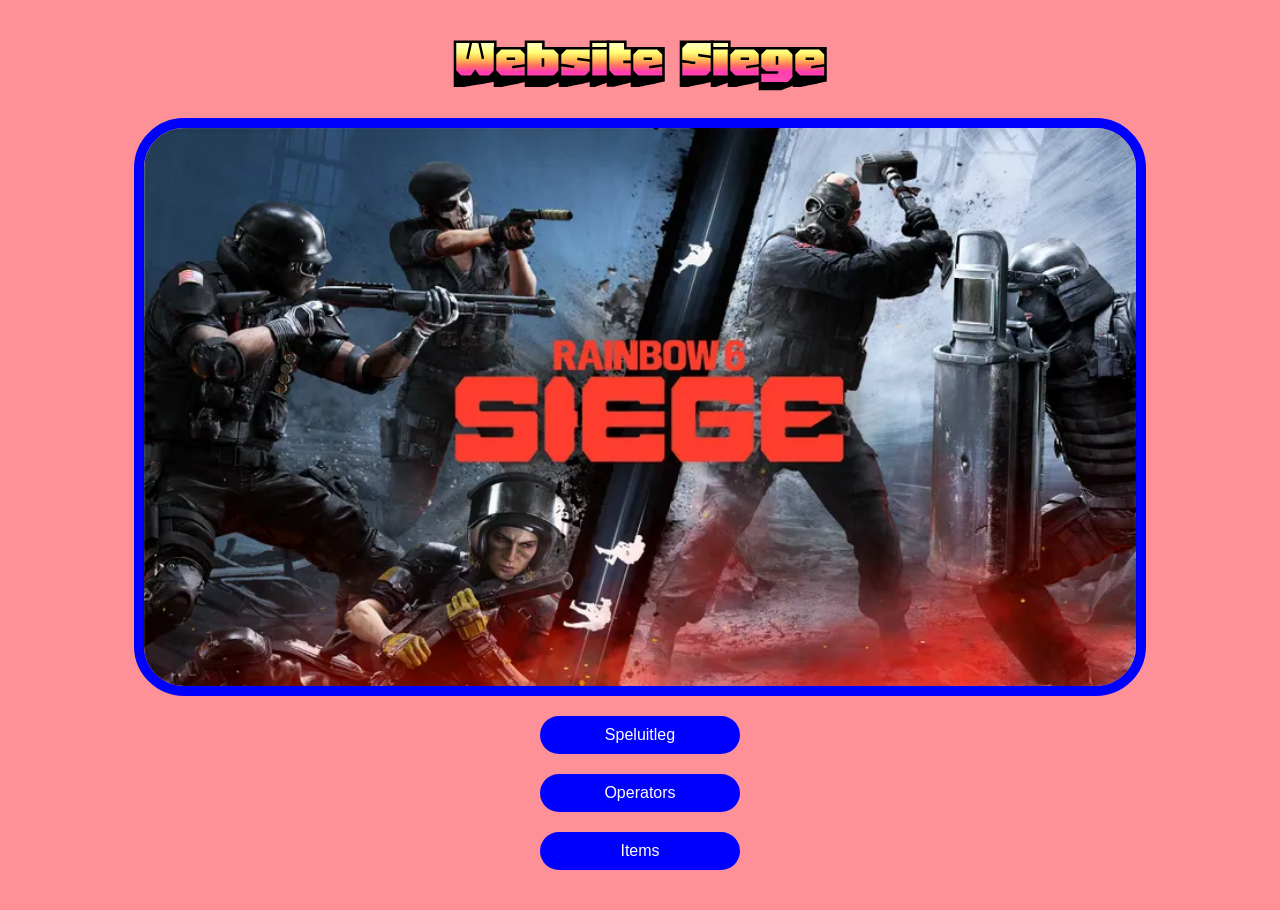
<file: index.html>
<!DOCTYPE html>
<html>

<head>
    <meta charset="UTF-8" />
    <title>Website Siege</title>
    <link rel="stylesheet" href="style.css" />
    <link rel="preconnect" href="https://fonts.googleapis.com">
    <link rel="preconnect" href="https://fonts.gstatic.com" crossorigin>
    <link
        href="https://fonts.googleapis.com/css2?family=Henny+Penny&family=Honk:MORF@15&family=Michroma&family=Workbench&display=swap"
        rel="stylesheet">
</head>

<body>
    <h1 class="head">Website Siege</h1>
    <img src="images/logo.jpg" alt="Logo Siege" width="80%" height="50%" />
    <button onclick="window.location.href='speluitleg.html'">Speluitleg</button>
    <button onclick="window.location.href='operators.html'">Operators</button>
    <button onclick="window.location.href='items.html'">Items</button>
</body>

</html>
</file>
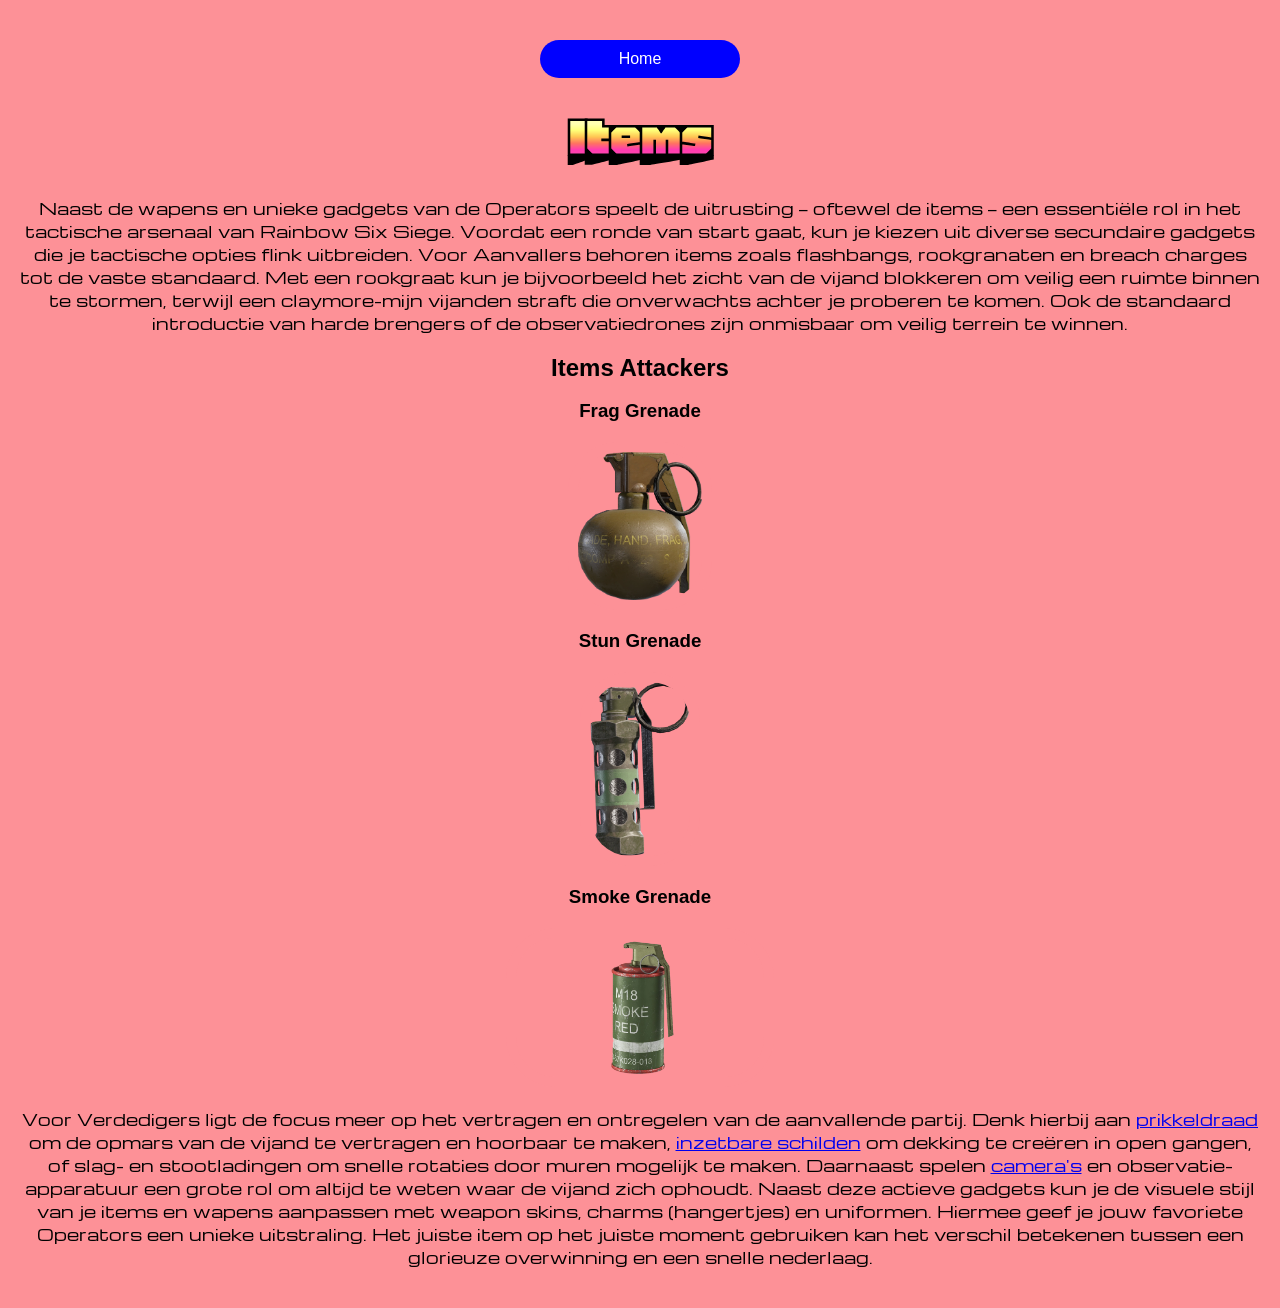
<file: items.html>
<!DOCTYPE html>
<html>

<head>
    <meta charset="UTF-8" />
    <title>Items</title>
    <link rel="stylesheet" href="style.css" />
    <link rel="preconnect" href="https://fonts.googleapis.com">
    <link rel="preconnect" href="https://fonts.gstatic.com" crossorigin>
    <link
        href="https://fonts.googleapis.com/css2?family=Henny+Penny&family=Honk:MORF@15&family=Michroma&family=Workbench&display=swap"
        rel="stylesheet">
</head>

<body>
    <button onclick="window.location.href='index.html'">Home</button>
    <h1 class="head">Items</h1>
    <p class="tekst">Naast de wapens en unieke gadgets van de Operators speelt de uitrusting — oftewel de items — een
        essentiële rol in het tactische arsenaal van Rainbow Six Siege. Voordat een ronde van start gaat, kun je kiezen
        uit diverse secundaire gadgets die je tactische opties flink uitbreiden.

        Voor Aanvallers behoren items zoals flashbangs, rookgranaten en breach charges tot de vaste standaard. Met een
        rookgraat kun je bijvoorbeeld het zicht van de vijand blokkeren om veilig een ruimte binnen te stormen, terwijl
        een claymore-mijn vijanden straft die onverwachts achter je proberen te komen. Ook de standaard introductie van
        harde brengers of de observatiedrones zijn onmisbaar om veilig terrein te winnen.
    </p>
    <h2>Items Attackers</h2> <br>
    <h3>Frag Grenade</h3>
    <img class="items" src="images/fraggrenade.jpg" alt="Frag Grenade" width="10%" height="20%" />
    <h3>Stun Grenade</h3>
    <img class="items" src="images/stungrenade.jpg" alt="Stun Grenade" width="8%" height="10%" />
    <h3>Smoke Grenade</h3>
    <img class="items" src="images/smokegrenade.jpg" alt="Smoke Grenade" width="20%" height="15%" />
    <p class="tekst">
        Voor Verdedigers ligt de focus meer op het vertragen en ontregelen van de aanvallende partij. Denk hierbij aan
        <a href="https://encrypted-tbn0.gstatic.com/images?q=tbn:ANd9GcRU8Y8iOeqS9CCwypAvTNh1uq2_lm-8BfiQmI69vMhsfg&s=10"
            target="_self">prikkeldraad</a> om de opmars van de vijand te vertragen en hoorbaar te maken, <a
            href="https://static.wikia.nocookie.net/rainbowsix/images/b/b7/R6S_Deployable_Shield_v2.png/revision/latest?cb=20220525145158"
            target="_self">inzetbare schilden</a> om dekking te
        creëren in open gangen, of slag- en stootladingen om snelle rotaties door muren mogelijk te maken. Daarnaast
        spelen <a
            href="https://encrypted-tbn0.gstatic.com/images?q=tbn:ANd9GcQDHXlrjmNy8CHmNVkwQq-GzYpQagnrFN-z6qim5kv1YA&s=10"
            target="_self">camera's</a> en observatie-apparatuur een grote rol om altijd te weten waar de vijand zich
        ophoudt.

        Naast deze actieve gadgets kun je de visuele stijl van je items en wapens aanpassen met weapon skins, charms
        (hangertjes) en uniformen. Hiermee geef je jouw favoriete Operators een unieke uitstraling. Het juiste item op
        het juiste moment gebruiken kan het verschil betekenen tussen een glorieuze overwinning en een snelle nederlaag.
    </p>
</body>

</html>
</file>
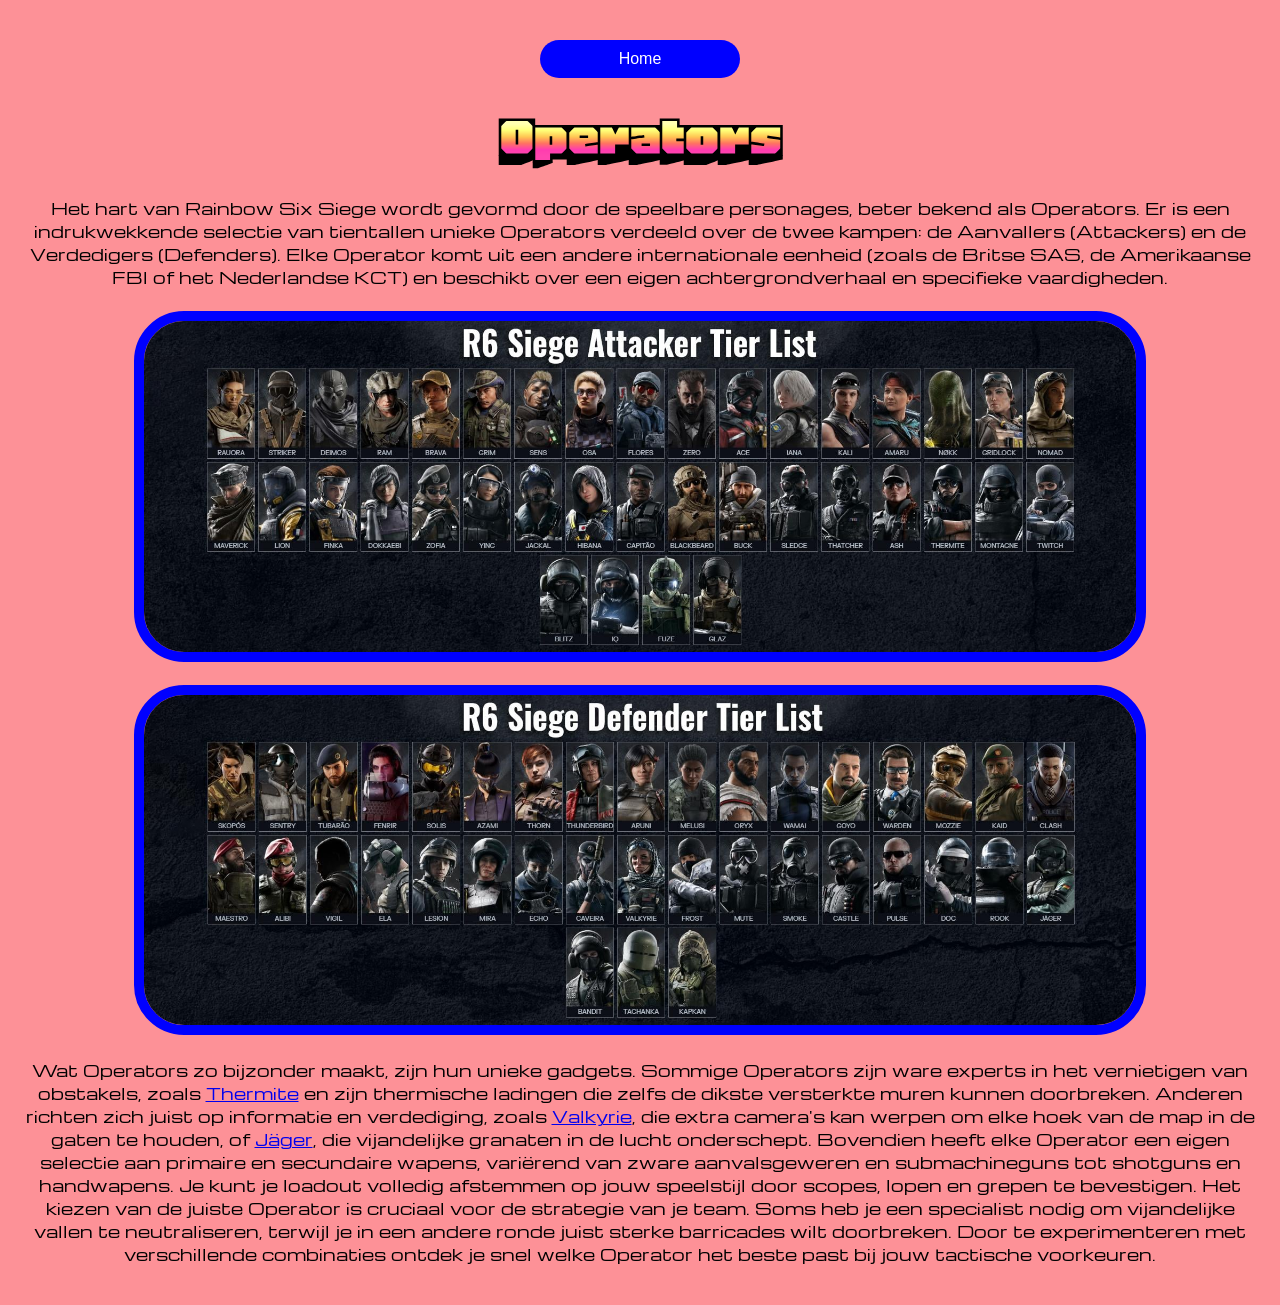
<file: operators.html>
<!DOCTYPE html>
<html>

<head>
    <meta charset="UTF-8" />
    <title>Operators</title>
    <link rel="stylesheet" href="style.css" />
    <link rel="preconnect" href="https://fonts.googleapis.com">
    <link rel="preconnect" href="https://fonts.gstatic.com" crossorigin>
    <link
        href="https://fonts.googleapis.com/css2?family=Henny+Penny&family=Honk:MORF@15&family=Michroma&family=Workbench&display=swap"
        rel="stylesheet">
</head>

<body>
    <button onclick="window.location.href='index.html'">Home</button>
    <h1 class="head">Operators</h1>
    <p class="tekst">Het hart van Rainbow Six Siege wordt gevormd door de speelbare personages, beter bekend als
        Operators. Er is een indrukwekkende selectie van tientallen unieke Operators verdeeld over de twee kampen: de
        Aanvallers (Attackers) en de Verdedigers (Defenders). Elke Operator komt uit een andere internationale eenheid
        (zoals de Britse SAS, de Amerikaanse FBI of het Nederlandse KCT) en beschikt over een eigen achtergrondverhaal
        en specifieke vaardigheden. <br> <br>
        <img src="images/attackers.jpg" alt="Attackers" width="80%" height="50%" /> <br>
        <img src="images/defenders.jpg" alt="Defenders" width="80%" height="50%" /> <br>

        Wat Operators zo bijzonder maakt, zijn hun unieke gadgets. Sommige Operators zijn ware experts in het
        vernietigen van obstakels, zoals <a
            href="https://www.ubisoft.com/en-us/game/rainbow-six/siege/game-info/operators/thermite"
            target="blank">Thermite</a> en zijn thermische ladingen die zelfs de dikste versterkte muren
        kunnen doorbreken. Anderen richten zich juist op informatie en verdediging, zoals <a
            href="https://www.ubisoft.com/en-us/game/rainbow-six/siege/game-info/operators/valkyrie"
            target="blank">Valkyrie</a>, die extra camera's
        kan werpen om elke hoek van de map in de gaten te houden, of <a
            href="https://www.ubisoft.com/en-us/game/rainbow-six/siege/game-info/operators/jager"
            target="blank">Jäger</a>, die vijandelijke granaten in de lucht
        onderschept.

        Bovendien heeft elke Operator een eigen selectie aan primaire en secundaire wapens, variërend van zware
        aanvalsgeweren en submachineguns tot shotguns en handwapens. Je kunt je loadout volledig afstemmen op jouw
        speelstijl door scopes, lopen en grepen te bevestigen.

        Het kiezen van de juiste Operator is cruciaal voor de strategie van je team. Soms heb je een specialist nodig om
        vijandelijke vallen te neutraliseren, terwijl je in een andere ronde juist sterke barricades wilt doorbreken.
        Door te experimenteren met verschillende combinaties ontdek je snel welke Operator het beste past bij jouw
        tactische voorkeuren.
    </p>
</body>

</html>
</file>
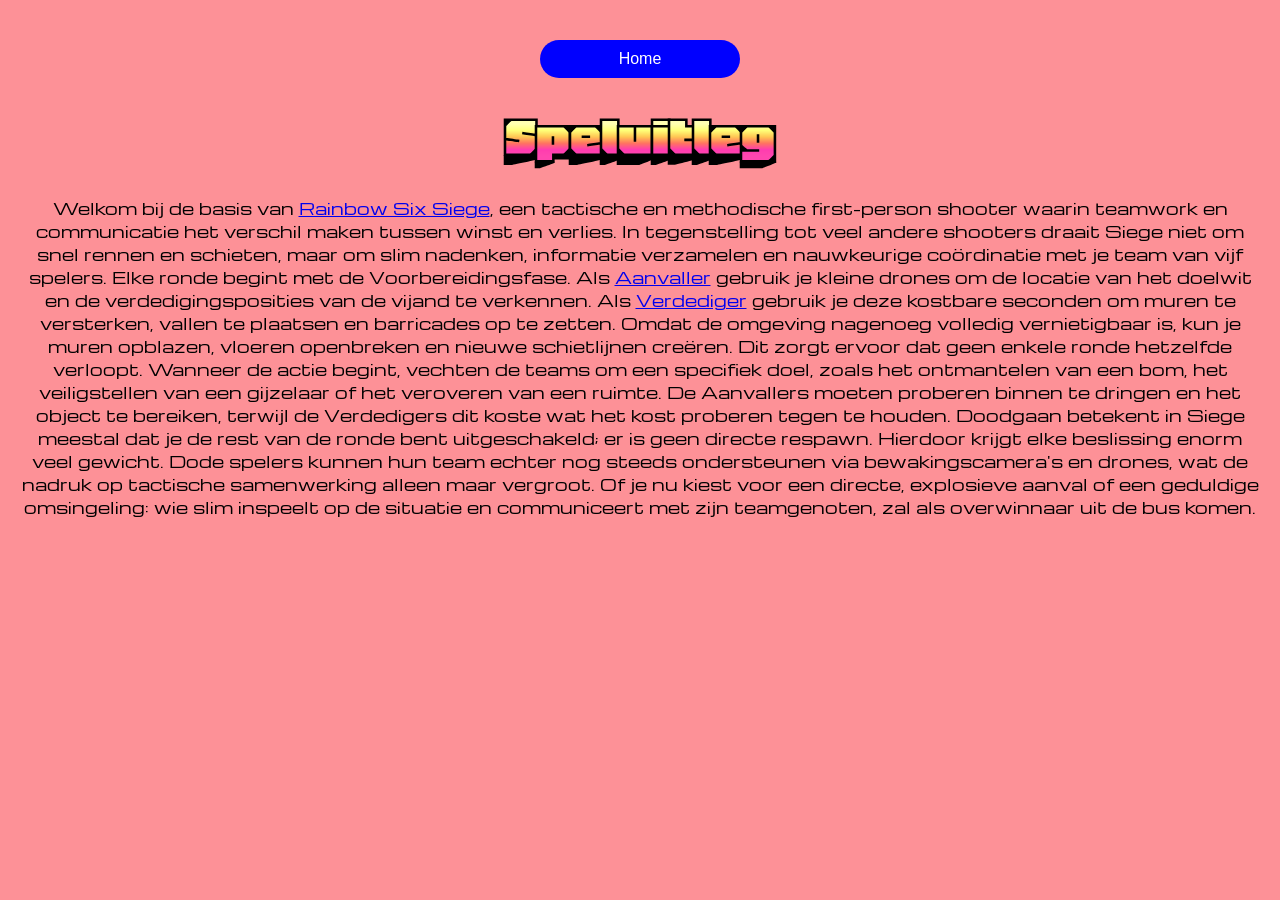
<file: speluitleg.html>
<!DOCTYPE html>
<html>

<head>
    <meta charset="UTF-8" />
    <title>Speluitleg</title>
    <link rel="stylesheet" href="style.css" />
    <link rel="preconnect" href="https://fonts.googleapis.com">
    <link rel="preconnect" href="https://fonts.gstatic.com" crossorigin>
    <link
        href="https://fonts.googleapis.com/css2?family=Henny+Penny&family=Honk:MORF@15&family=Michroma&family=Workbench&display=swap"
        rel="stylesheet">
</head>

<body>
    <button onclick="window.location.href='index.html'">Home</button>
    <h1 class="head">Speluitleg</h1>
    <p class="tekst">Welkom bij de basis van <a href="https://en.wikipedia.org/wiki/Tom_Clancy's_Rainbow_Six_Siege"
            target="_blank">Rainbow Six Siege</a>, een tactische en methodische first-person shooter waarin
        teamwork en
        communicatie het verschil maken tussen winst en verlies. In tegenstelling tot veel andere shooters draait Siege
        niet om snel rennen en schieten, maar om slim nadenken, informatie verzamelen en nauwkeurige coördinatie met je
        team van vijf spelers.

        Elke ronde begint met de Voorbereidingsfase. Als <a
            href="https://www.ubisoft.com/en-us/game/rainbow-six/siege/game-info/operators?role=attacker"
            target="_blank">Aanvaller</a> gebruik je kleine drones om de locatie van het
        doelwit en de verdedigingsposities van de vijand te verkennen. Als <a
            href="https://www.ubisoft.com/en-us/game/rainbow-six/siege/game-info/operators?role=defender"
            target="_blank">Verdediger</a> gebruik je deze kostbare seconden
        om muren te versterken, vallen te plaatsen en barricades op te zetten. Omdat de omgeving nagenoeg volledig
        vernietigbaar is, kun je muren opblazen, vloeren openbreken en nieuwe schietlijnen creëren. Dit zorgt ervoor dat
        geen enkele ronde hetzelfde verloopt.

        Wanneer de actie begint, vechten de teams om een specifiek doel, zoals het ontmantelen van een bom, het
        veiligstellen van een gijzelaar of het veroveren van een ruimte. De Aanvallers moeten proberen binnen te dringen
        en het object te bereiken, terwijl de Verdedigers dit koste wat het kost proberen tegen te houden.

        Doodgaan betekent in Siege meestal dat je de rest van de ronde bent uitgeschakeld; er is geen directe respawn.
        Hierdoor krijgt elke beslissing enorm veel gewicht. Dode spelers kunnen hun team echter nog steeds ondersteunen
        via bewakingscamera's en drones, wat de nadruk op tactische samenwerking alleen maar vergroot. Of je nu kiest
        voor een directe, explosieve aanval of een geduldige omsingeling: wie slim inspeelt op de situatie en
        communiceert met zijn teamgenoten, zal als overwinnaar uit de bus komen.</p>
</body>

</html>
</file>
<file: style.css>
h1,
h2,
h3,
h4,
h5,
h6 {
    font-family: 'Arial', sans-serif;
    color: #000000;
    margin: 0;
    padding: 0;
    text-align: center;
}

img {
    display: block;
    margin: 0 auto;
    max-width: 100%;
    height: auto;
    border-radius: 50px;
    border: 10px solid #0000ff;
}

body {
    background-color: #fd9197;
    font-family: 'Arial', sans-serif;
    margin: 0;
    padding: 20px;
    align-items: center;
}

button {
    display: block;
    margin: 20px auto;
    padding: 10px 20px;
    font-size: 16px;
    background-color: #0000ff;
    color: #ffffff;
    border: none;
    border-radius: 20px;
    cursor: pointer;
    align-items: center;
    width: 200px;
}


.head {
    font-family: "Honk", system-ui;
    font-optical-sizing: auto;
    font-weight: 400;
    font-style: normal;
    font-variation-settings:
        "MORF" 15,
        "SHLN" 50;
    margin-bottom: 20px;
    font-size: 400%;
    text-align: center;
    align-items: center;
}

.tekst {
    font-family: "Michroma", sans-serif;
    font-weight: 400;
    font-style: normal;
    font-variation-settings:
        "MORF" 15,
        "SHLN" 50;
    margin-bottom: 20px;
    font-size: 100%;
    text-align: center;
    align-items: center;
}

.items {
    display: block;
    margin: 20px auto;
    max-width: 100%;
    height: auto;
    border-radius: 50px;
    border: 10px solid #fd9197;
}
</file>
